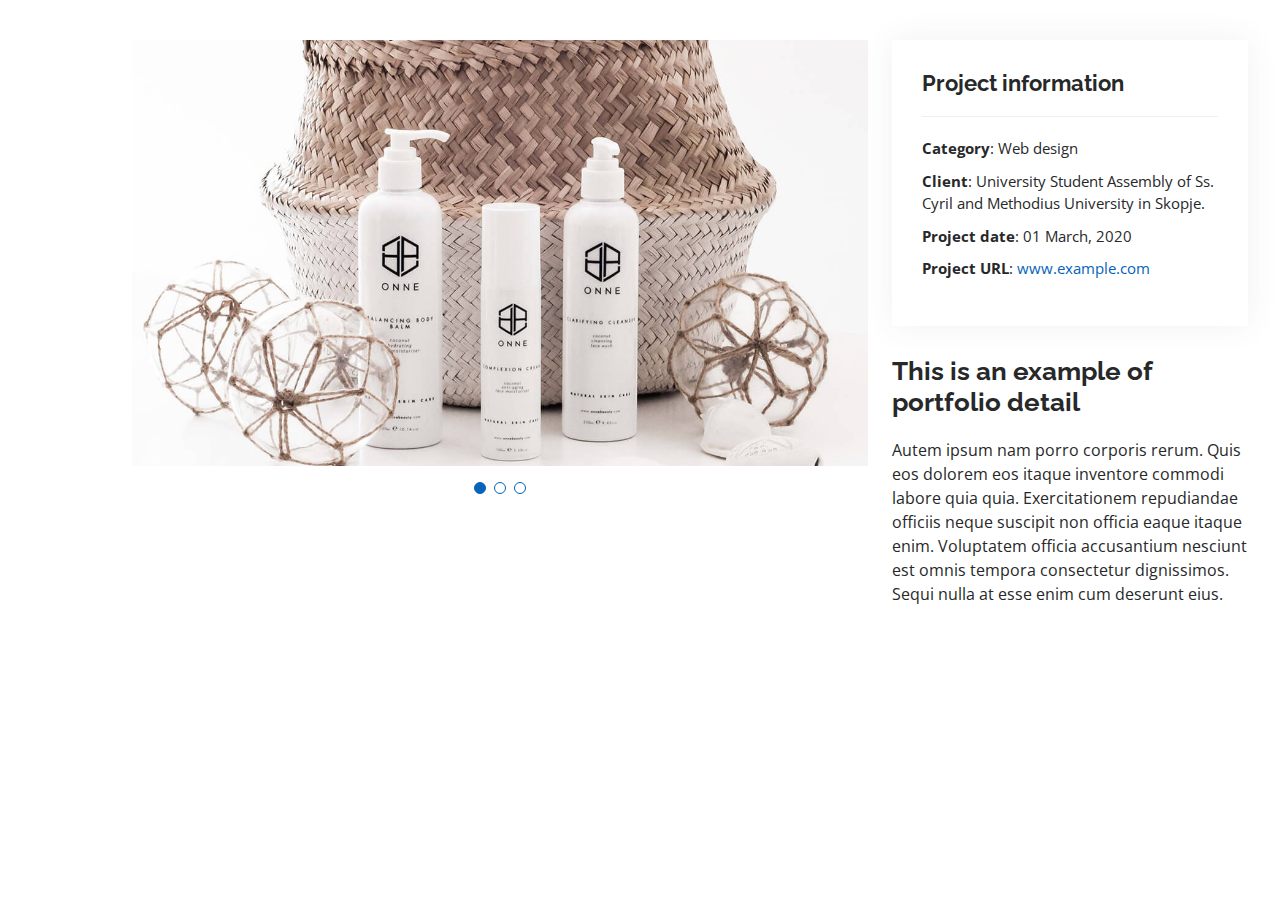
<file: portfolio-details.html>
<!DOCTYPE html>
<html lang="en">

<head>
  <meta charset="utf-8">
  <meta content="width=device-width, initial-scale=1.0" name="viewport">

  <title>Portfolio Details - Personal Bootstrap Template</title>
  <meta content="" name="description">
  <meta content="" name="keywords">

  <!-- Favicons -->
  <link href="assets/img/favicon.png" rel="icon">
  <link href="assets/img/apple-touch-icon.png" rel="apple-touch-icon">

  <!-- Google Fonts -->
  <link
    href="https://fonts.googleapis.com/css?family=Open+Sans:300,300i,400,400i,600,600i,700,700i|Raleway:300,300i,400,400i,500,500i,600,600i,700,700i|Poppins:300,300i,400,400i,500,500i,600,600i,700,700i"
    rel="stylesheet">

  <!-- Vendor CSS Files -->
  <link href="assets/vendor/aos/aos.css" rel="stylesheet">
  <link href="assets/vendor/bootstrap/css/bootstrap.min.css" rel="stylesheet">
  <link href="assets/vendor/bootstrap-icons/bootstrap-icons.css" rel="stylesheet">
  <link href="assets/vendor/boxicons/css/boxicons.min.css" rel="stylesheet">
  <link href="assets/vendor/glightbox/css/glightbox.min.css" rel="stylesheet">
  <link href="assets/vendor/swiper/swiper-bundle.min.css" rel="stylesheet">

  <!-- Template Main CSS File -->
  <link href="assets/css/style.css" rel="stylesheet">

  <!-- =======================================================
  * Template Name: MyResume - v4.7.0
  * Template URL: https://bootstrapmade.com/free-html-bootstrap-template-my-resume/
  * Author: BootstrapMade.com
  * License: https://bootstrapmade.com/license/
  ======================================================== -->
</head>

<body>

  <main id="main">

    <!-- ======= Portfolio Details Section ======= -->
    <section id="portfolio-details" class="portfolio-details">
      <div class="container">

        <div class="row gy-4">

          <div class="col-lg-8">
            <div class="portfolio-details-slider swiper">
              <div class="swiper-wrapper align-items-center">

                <div class="swiper-slide">
                  <img src="assets/img/portfolio/portfolio-details-1.jpg" alt="">
                </div>

                <div class="swiper-slide">
                  <img src="assets/img/portfolio/portfolio-details-2.jpg" alt="">
                </div>

                <div class="swiper-slide">
                  <img src="assets/img/portfolio/portfolio-details-3.jpg" alt="">
                </div>

              </div>
              <div class="swiper-pagination"></div>
            </div>
          </div>

          <div class="col-lg-4">
            <div class="portfolio-info">
              <h3>Project information</h3>
              <ul>
                <li><strong>Category</strong>: Web design</li>
                <li><strong>Client</strong>: University Student Assembly of Ss. Cyril and Methodius University in
                  Skopje.
                </li>
                <li><strong>Project date</strong>: 01 March, 2020</li>
                <li><strong>Project URL</strong>: <a href="#">www.example.com</a></li>
              </ul>
            </div>
            <div class="portfolio-description">
              <h2>This is an example of portfolio detail</h2>
              <p>
                Autem ipsum nam porro corporis rerum. Quis eos dolorem eos itaque inventore commodi labore quia quia.
                Exercitationem repudiandae officiis neque suscipit non officia eaque itaque enim. Voluptatem officia
                accusantium nesciunt est omnis tempora consectetur dignissimos. Sequi nulla at esse enim cum deserunt
                eius.
              </p>
            </div>
          </div>

        </div>

      </div>
    </section><!-- End Portfolio Details Section -->

  </main><!-- End #main -->

  <div id="preloader"></div>
  <a href="#" class="back-to-top d-flex align-items-center justify-content-center"><i
      class="bi bi-arrow-up-short"></i></a>

  <!-- Vendor JS Files -->
  <script src="assets/vendor/purecounter/purecounter.js"></script>
  <script src="assets/vendor/aos/aos.js"></script>
  <script src="assets/vendor/bootstrap/js/bootstrap.bundle.min.js"></script>
  <script src="assets/vendor/glightbox/js/glightbox.min.js"></script>
  <script src="assets/vendor/isotope-layout/isotope.pkgd.min.js"></script>
  <script src="assets/vendor/swiper/swiper-bundle.min.js"></script>
  <script src="assets/vendor/typed.js/typed.min.js"></script>
  <script src="assets/vendor/waypoints/noframework.waypoints.js"></script>
  <script src="assets/vendor/php-email-form/validate.js"></script>

  <!-- Template Main JS File -->
  <script src="assets/js/main.js"></script>

</body>

</html>
</file>
<file: assets/css/style.css>
/**
* Template Name: MyResume - v4.7.0
* Template URL: https://bootstrapmade.com/free-html-bootstrap-template-my-resume/
* Author: BootstrapMade.com
* License: https://bootstrapmade.com/license/
*/

/*--------------------------------------------------------------
# General
--------------------------------------------------------------*/
body {
  font-family: "Open Sans", sans-serif;
  color: #272829;
}

a {
  color: #0563bb;
  text-decoration: none;
}

a:hover {
  color: #067ded;
  text-decoration: none;
}

h1,
h2,
h3,
h4,
h5,
h6 {
  font-family: "Raleway", sans-serif;
}

/*--------------------------------------------------------------
# Back to top button
--------------------------------------------------------------*/
.back-to-top {
  position: fixed;
  visibility: hidden;
  opacity: 0;
  right: 15px;
  bottom: 15px;
  z-index: 996;
  background: #0563bb;
  width: 40px;
  height: 40px;
  border-radius: 50px;
  transition: all 0.4s;
}

.back-to-top i {
  font-size: 28px;
  color: #fff;
  line-height: 0;
}

.back-to-top:hover {
  background: #0678e3;
  color: #fff;
}

.back-to-top.active {
  visibility: visible;
  opacity: 1;
}

/*--------------------------------------------------------------
# Preloader
--------------------------------------------------------------*/
#preloader {
  position: fixed;
  top: 0;
  left: 0;
  right: 0;
  bottom: 0;
  z-index: 9999;
  overflow: hidden;
  background: #fff;
}

#preloader:before {
  content: "";
  position: fixed;
  top: calc(50% - 30px);
  left: calc(50% - 30px);
  border: 6px solid #0563bb;
  border-top-color: #fff;
  border-bottom-color: #fff;
  border-radius: 50%;
  width: 60px;
  height: 60px;
  -webkit-animation: animate-preloader 1s linear infinite;
  animation: animate-preloader 1s linear infinite;
}

@-webkit-keyframes animate-preloader {
  0% {
    transform: rotate(0deg);
  }

  100% {
    transform: rotate(360deg);
  }
}

@keyframes animate-preloader {
  0% {
    transform: rotate(0deg);
  }

  100% {
    transform: rotate(360deg);
  }
}

/*--------------------------------------------------------------
# Disable aos animation delay on mobile devices
--------------------------------------------------------------*/
@media screen and (max-width: 768px) {
  [data-aos-delay] {
    transition-delay: 0 !important;
  }
}

/*--------------------------------------------------------------
# Header
--------------------------------------------------------------*/
#header {
  position: fixed;
  top: 0;
  left: 0;
  bottom: 0;
  z-index: 9997;
  transition: all 0.5s;
  padding: 15px;
  overflow-y: auto;
}

@media (max-width: 992px) {
  #header {
    width: 300px;
    background: #fff;
    border-right: 1px solid #e6e9ec;
    left: -300px;
  }
}

@media (min-width: 992px) {
  #main {
    margin-left: 100px;
  }
}

/*--------------------------------------------------------------
# Navigation Menu
--------------------------------------------------------------*/
/**
* Desktop Navigation 
*/
.nav-menu {
  padding: 0;
  display: block;
}

.nav-menu * {
  margin: 0;
  padding: 0;
  list-style: none;
}

.nav-menu>ul>li {
  position: relative;
  white-space: nowrap;
}

.nav-menu a,
.nav-menu a:focus {
  display: flex;
  align-items: center;
  color: #45505b;
  padding: 10px 18px;
  margin-bottom: 8px;
  transition: 0.3s;
  font-size: 15px;
  border-radius: 50px;
  background: #f2f3f5;
  height: 56px;
  width: 100%;
  overflow: hidden;
  transition: 0.3s;
}

.nav-menu a i,
.nav-menu a:focus i {
  font-size: 20px;
}

.nav-menu a span,
.nav-menu a:focus span {
  padding: 0 5px 0 7px;
  color: #45505b;
}

@media (min-width: 992px) {

  .nav-menu a,
  .nav-menu a:focus {
    width: 56px;
  }

  .nav-menu a span,
  .nav-menu a:focus span {
    display: none;
    color: #fff;
  }
}

.nav-menu a:hover,
.nav-menu .active,
.nav-menu .active:focus,
.nav-menu li:hover>a {
  color: #fff;
  background: #0563bb;
}

.nav-menu a:hover span,
.nav-menu .active span,
.nav-menu .active:focus span,
.nav-menu li:hover>a span {
  color: #fff;
}

.nav-menu a:hover,
.nav-menu li:hover>a {
  width: 100%;
  color: #fff;
}

.nav-menu a:hover span,
.nav-menu li:hover>a span {
  display: block;
}

/**
* Mobile Navigation 
*/
.mobile-nav-toggle {
  position: fixed;
  right: 10px;
  top: 10px;
  z-index: 9998;
  border: 0;
  background: none;
  font-size: 28px;
  transition: all 0.4s;
  outline: none !important;
  line-height: 0;
  cursor: pointer;
  border-radius: 50px;
  padding: 5px;
}

.mobile-nav-toggle i {
  color: #45505b;
}

.mobile-nav-active {
  overflow: hidden;
}

.mobile-nav-active #header {
  left: 0;
}

.mobile-nav-active .mobile-nav-toggle {
  color: #fff;
  background-color: #0563bb;
}

/*--------------------------------------------------------------
# Hero Section
--------------------------------------------------------------*/
#hero {
  width: 100%;
  height: 100vh;
  background: url("../img/hero-bg1.jpg") top right no-repeat;
  background-size: cover;
  position: relative;
}

@media (min-width: 992px) {
  #hero {
    padding-left: 160px;
  }
}

#hero:before {
  content: "";
  background: rgba(255, 255, 255, 0.8);
  position: absolute;
  bottom: 0;
  top: 0;
  left: 0;
  right: 0;
}

#hero h1 {
  margin: 0;
  font-size: 64px;
  font-weight: 700;
  line-height: 56px;
  color: #45505b;
}

#hero p {
  color: #45505b;
  margin: 15px 0 0 0;
  font-size: 26px;
  font-family: "Poppins", sans-serif;
}

#hero p span {
  color: #0563bb;
  letter-spacing: 1px;
}

#hero .social-links {
  margin-top: 30px;
}

#hero .social-links a {
  font-size: 24px;
  display: inline-block;
  color: #45505b;
  line-height: 1;
  margin-right: 20px;
  transition: 0.3s;
}

#hero .social-links a:hover {
  color: #0563bb;
}

@media (max-width: 992px) {
  #hero {
    text-align: center;
  }

  #hero h1 {
    font-size: 32px;
    line-height: 36px;
  }

  #hero p {
    margin-top: 10px;
    font-size: 20px;
    line-height: 24px;
  }
}

/*--------------------------------------------------------------
# Sections General
--------------------------------------------------------------*/
section {
  padding: 60px 0;
  overflow: hidden;
}

.section-title {
  text-align: center;
  padding-bottom: 30px;
}

.section-title h2 {
  font-size: 32px;
  font-weight: bold;
  text-transform: uppercase;
  margin-bottom: 20px;
  padding-bottom: 20px;
  position: relative;
  color: #45505b;
}

.section-title h2::before {
  content: "";
  position: absolute;
  display: block;
  width: 120px;
  height: 1px;
  background: #ddd;
  bottom: 1px;
  left: calc(50% - 60px);
}

.section-title h2::after {
  content: "";
  position: absolute;
  display: block;
  width: 40px;
  height: 3px;
  background: #0563bb;
  bottom: 0;
  left: calc(50% - 20px);
}

.section-title p {
  margin-bottom: 0;
}

/*--------------------------------------------------------------
# About
--------------------------------------------------------------*/
.about .content h3 {
  font-weight: 700;
  font-size: 26px;
  color: #728394;
}

.about .content ul {
  list-style: none;
  padding: 0;
}

.about .content ul li {
  margin-bottom: 20px;
  display: flex;
  align-items: center;
}

.about .content ul strong {
  margin-right: 10px;
}

.about .content ul i {
  font-size: 16px;
  margin-right: 5px;
  color: #0563bb;
  line-height: 0;
}

.about .content p:last-child {
  margin-bottom: 0;
}

/*--------------------------------------------------------------
# Facts
--------------------------------------------------------------*/
.facts .count-box {
  padding: 30px 30px 25px 30px;
  margin-top: 30px;
  width: 100%;
  position: relative;
  text-align: center;
  background: #fff;
}

.facts .count-box i {
  position: absolute;
  top: -25px;
  left: 50%;
  transform: translateX(-50%);
  font-size: 24px;
  background: #0563bb;
  color: #fff;
  border-radius: 50px;
  display: inline-flex;
  align-items: center;
  justify-content: center;
  width: 48px;
  height: 48px;
}

.facts .count-box span {
  font-size: 36px;
  display: block;
  font-weight: 600;
  color: #011426;
}

.facts .count-box p {
  padding: 0;
  margin: 0;
  font-family: "Raleway", sans-serif;
  font-size: 14px;
}

/*--------------------------------------------------------------
# Akills
--------------------------------------------------------------*/
.skills .progress {
  height: 60px;
  display: block;
  background: none;
  border-radius: 0;
}

.skills .progress .skill {
  padding: 10px 0;
  margin: 0;
  text-transform: uppercase;
  display: block;
  font-weight: 600;
  font-family: "Poppins", sans-serif;
  color: #45505b;
}

.skills .progress .skill .val {
  float: right;
  font-style: normal;
}

.skills .progress-bar-wrap {
  background: #f2f3f5;
}

.skills .progress-bar {
  width: 1px;
  height: 10px;
  transition: 0.9s;
  background-color: #0563bb;
}

/*--------------------------------------------------------------
# Resume
--------------------------------------------------------------*/
.resume .resume-title {
  font-size: 26px;
  font-weight: 700;
  margin-top: 20px;
  margin-bottom: 20px;
  color: #45505b;
}

.resume .resume-item {
  padding: 0 0 20px 20px;
  margin-top: -2px;
  border-left: 2px solid #0563bb;
  position: relative;
}

.resume .resume-item h4 {
  line-height: 18px;
  font-size: 18px;
  font-weight: 600;
  text-transform: uppercase;
  font-family: "Poppins", sans-serif;
  color: #0563bb;
  margin-bottom: 10px;
}

.resume .resume-item h5 {
  font-size: 16px;
  background: #f7f8f9;
  padding: 5px 15px;
  display: inline-block;
  font-weight: 600;
  margin-bottom: 10px;
}

.resume .resume-item ul {
  padding-left: 20px;
}

.resume .resume-item ul li {
  padding-bottom: 10px;
}

.resume .resume-item:last-child {
  padding-bottom: 0;
}

.resume .resume-item::before {
  content: "";
  position: absolute;
  width: 16px;
  height: 16px;
  border-radius: 50px;
  left: -9px;
  top: 0;
  background: #fff;
  border: 2px solid #0563bb;
}

/*--------------------------------------------------------------
# Portfolio
--------------------------------------------------------------*/
.portfolio .portfolio-item {
  margin-bottom: 30px;
}

.portfolio #portfolio-flters {
  padding: 0;
  margin: 0 auto 25px auto;
  list-style: none;
  text-align: center;
  background: #fff;
  border-radius: 50px;
  padding: 2px 15px;
}

.portfolio #portfolio-flters li {
  cursor: pointer;
  display: inline-block;
  padding: 10px 15px;
  font-size: 14px;
  font-weight: 600;
  line-height: 1;
  text-transform: uppercase;
  color: #272829;
  margin-bottom: 5px;
  transition: all 0.3s ease-in-out;
}

.portfolio #portfolio-flters li:hover,
.portfolio #portfolio-flters li.filter-active {
  color: #0563bb;
}

.portfolio #portfolio-flters li:last-child {
  margin-right: 0;
}

.portfolio .portfolio-wrap {
  transition: 0.3s;
  position: relative;
  overflow: hidden;
  z-index: 1;
  background: rgba(69, 80, 91, 0.8);
}

.portfolio .portfolio-wrap::before {
  content: "";
  background: rgba(255, 255, 255, 0.7);
  position: absolute;
  left: 30px;
  right: 30px;
  top: 30px;
  bottom: 30px;
  transition: all ease-in-out 0.3s;
  z-index: 2;
  opacity: 0;
}

.portfolio .portfolio-wrap .portfolio-info {
  opacity: 0;
  position: absolute;
  top: 0;
  left: 0;
  right: 0;
  bottom: 0;
  text-align: center;
  z-index: 3;
  transition: all ease-in-out 0.3s;
  display: flex;
  flex-direction: column;
  justify-content: center;
  align-items: center;
}

.portfolio .portfolio-wrap .portfolio-info::before {
  display: block;
  content: "";
  width: 48px;
  height: 48px;
  position: absolute;
  top: 35px;
  left: 35px;
  border-top: 3px solid #d7dce1;
  border-left: 3px solid #d7dce1;
  transition: all 0.5s ease 0s;
  z-index: 9994;
}

.portfolio .portfolio-wrap .portfolio-info::after {
  display: block;
  content: "";
  width: 48px;
  height: 48px;
  position: absolute;
  bottom: 35px;
  right: 35px;
  border-bottom: 3px solid #d7dce1;
  border-right: 3px solid #d7dce1;
  transition: all 0.5s ease 0s;
  z-index: 9994;
}

.portfolio .portfolio-wrap .portfolio-info h4 {
  font-size: 20px;
  color: #45505b;
  font-weight: 600;
}

.portfolio .portfolio-wrap .portfolio-info p {
  color: #45505b;
  font-size: 14px;
  text-transform: uppercase;
  padding: 0;
  margin: 0;
}

.portfolio .portfolio-wrap .portfolio-links {
  text-align: center;
  z-index: 4;
}

.portfolio .portfolio-wrap .portfolio-links a {
  color: #45505b;
  margin: 0 2px;
  font-size: 28px;
  display: inline-block;
  transition: 0.3s;
}

.portfolio .portfolio-wrap .portfolio-links a:hover {
  color: #148af9;
}

.portfolio .portfolio-wrap:hover::before {
  top: 0;
  left: 0;
  right: 0;
  bottom: 0;
  opacity: 1;
}

.portfolio .portfolio-wrap:hover .portfolio-info {
  opacity: 1;
}

.portfolio .portfolio-wrap:hover .portfolio-info::before {
  top: 15px;
  left: 15px;
}

.portfolio .portfolio-wrap:hover .portfolio-info::after {
  bottom: 15px;
  right: 15px;
}

/*--------------------------------------------------------------
# Portfolio Details
--------------------------------------------------------------*/
.portfolio-details {
  padding-top: 40px;
}

.portfolio-details .portfolio-details-slider img {
  width: 100%;
}

.portfolio-details .portfolio-details-slider .swiper-pagination {
  margin-top: 20px;
  position: relative;
}

.portfolio-details .portfolio-details-slider .swiper-pagination .swiper-pagination-bullet {
  width: 12px;
  height: 12px;
  background-color: #fff;
  opacity: 1;
  border: 1px solid #0563bb;
}

.portfolio-details .portfolio-details-slider .swiper-pagination .swiper-pagination-bullet-active {
  background-color: #0563bb;
}

.portfolio-details .portfolio-info {
  padding: 30px;
  box-shadow: 0px 0 30px rgba(69, 80, 91, 0.08);
}

.portfolio-details .portfolio-info h3 {
  font-size: 22px;
  font-weight: 700;
  margin-bottom: 20px;
  padding-bottom: 20px;
  border-bottom: 1px solid #eee;
}

.portfolio-details .portfolio-info ul {
  list-style: none;
  padding: 0;
  font-size: 15px;
}

.portfolio-details .portfolio-info ul li+li {
  margin-top: 10px;
}

.portfolio-details .portfolio-description {
  padding-top: 30px;
}

.portfolio-details .portfolio-description h2 {
  font-size: 26px;
  font-weight: 700;
  margin-bottom: 20px;
}

.portfolio-details .portfolio-description p {
  padding: 0;
}

/*--------------------------------------------------------------
# Services
--------------------------------------------------------------*/
.services .icon-box {
  text-align: center;
  padding: 70px 20px 80px 20px;
  transition: all ease-in-out 0.3s;
  background: #fff;
  box-shadow: 0px 5px 90px 0px rgba(110, 123, 131, 0.05);
}

.services .icon-box .icon {
  margin: 0 auto;
  width: 100px;
  height: 100px;
  display: flex;
  align-items: center;
  justify-content: center;
  transition: ease-in-out 0.3s;
  position: relative;
}

.services .icon-box .icon i {
  font-size: 36px;
  transition: 0.5s;
  position: relative;
}

.services .icon-box .icon svg {
  position: absolute;
  top: 0;
  left: 0;
}

.services .icon-box .icon svg path {
  transition: 0.5s;
  fill: #f5f5f5;
}

.services .icon-box h4 {
  font-weight: 600;
  margin: 10px 0 15px 0;
  font-size: 22px;
}

.services .icon-box h4 a {
  color: #45505b;
  transition: ease-in-out 0.3s;
}

.services .icon-box p {
  line-height: 24px;
  font-size: 14px;
  margin-bottom: 0;
}

.services .icon-box:hover {
  border-color: #fff;
  box-shadow: 0px 0 35px 0 rgba(0, 0, 0, 0.08);
}

.services .iconbox-blue i {
  color: #47aeff;
}

.services .iconbox-blue:hover .icon i {
  color: #fff;
}

.services .iconbox-blue:hover .icon path {
  fill: #47aeff;
}

.services .iconbox-orange i {
  color: #ffa76e;
}

.services .iconbox-orange:hover .icon i {
  color: #fff;
}

.services .iconbox-orange:hover .icon path {
  fill: #ffa76e;
}

.services .iconbox-pink i {
  color: #e80368;
}

.services .iconbox-pink:hover .icon i {
  color: #fff;
}

.services .iconbox-pink:hover .icon path {
  fill: #e80368;
}

.services .iconbox-yellow i {
  color: #ffbb2c;
}

.services .iconbox-yellow:hover .icon i {
  color: #fff;
}

.services .iconbox-yellow:hover .icon path {
  fill: #ffbb2c;
}

.services .iconbox-red i {
  color: #ff5828;
}

.services .iconbox-red:hover .icon i {
  color: #fff;
}

.services .iconbox-red:hover .icon path {
  fill: #ff5828;
}

.services .iconbox-teal i {
  color: #11dbcf;
}

.services .iconbox-teal:hover .icon i {
  color: #fff;
}

.services .iconbox-teal:hover .icon path {
  fill: #11dbcf;
}

/*--------------------------------------------------------------
# Testimonials
--------------------------------------------------------------*/
.testimonials .section-header {
  margin-bottom: 40px;
}

.testimonials .testimonials-carousel,
.testimonials .testimonials-slider {
  overflow: hidden;
}

.testimonials .testimonial-item {
  text-align: center;
}

.testimonials .testimonial-item .testimonial-img {
  width: 120px;
  border-radius: 50%;
  border: 4px solid #fff;
  margin: 0 auto;
}

.testimonials .testimonial-item h3 {
  font-size: 20px;
  font-weight: bold;
  margin: 10px 0 5px 0;
  color: #111;
}

.testimonials .testimonial-item h4 {
  font-size: 14px;
  color: #999;
  margin: 0 0 15px 0;
}

.testimonials .testimonial-item .quote-icon-left,
.testimonials .testimonial-item .quote-icon-right {
  color: #90c8fc;
  font-size: 26px;
}

.testimonials .testimonial-item .quote-icon-left {
  display: inline-block;
  left: -5px;
  position: relative;
}

.testimonials .testimonial-item .quote-icon-right {
  display: inline-block;
  right: -5px;
  position: relative;
  top: 10px;
}

.testimonials .testimonial-item p {
  font-style: italic;
  margin: 0 auto 15px auto;
}

.testimonials .swiper-pagination {
  margin-top: 20px;
  position: relative;
}

.testimonials .swiper-pagination .swiper-pagination-bullet {
  width: 12px;
  height: 12px;
  background-color: #fff;
  opacity: 1;
  border: 1px solid #0563bb;
}

.testimonials .swiper-pagination .swiper-pagination-bullet-active {
  background-color: #0563bb;
}

@media (min-width: 992px) {
  .testimonials .testimonial-item p {
    width: 80%;
  }
}

/*--------------------------------------------------------------
# Contact
--------------------------------------------------------------*/
.contact .info {
  width: 100%;
  background: #fff;
}

.contact .info i {
  font-size: 20px;
  color: #0563bb;
  float: left;
  width: 44px;
  height: 44px;
  background: #eef7ff;
  display: flex;
  justify-content: center;
  align-items: center;
  border-radius: 50px;
  transition: all 0.3s ease-in-out;
}

.contact .info h4 {
  padding: 0 0 0 60px;
  font-size: 22px;
  font-weight: 600;
  margin-bottom: 5px;
  color: #45505b;
}

.contact .info p {
  padding: 0 0 0 60px;
  margin-bottom: 0;
  font-size: 14px;
  color: #728394;
}

.contact .info .email,
.contact .info .phone {
  margin-top: 40px;
}

.contact .info .email:hover i,
.contact .info .address:hover i,
.contact .info .phone:hover i {
  background: #0563bb;
  color: #fff;
}

.contact .php-email-form {
  width: 100%;
  background: #fff;
}

.contact .php-email-form .form-group {
  padding-bottom: 8px;
}

.contact .php-email-form .error-message {
  display: none;
  color: #fff;
  background: #ed3c0d;
  text-align: left;
  padding: 15px;
  font-weight: 600;
}

.contact .php-email-form .error-message br+br {
  margin-top: 25px;
}

.contact .php-email-form .sent-message {
  display: none;
  color: #fff;
  background: #18d26e;
  text-align: center;
  padding: 15px;
  font-weight: 600;
}

.contact .php-email-form .loading {
  display: none;
  background: #fff;
  text-align: center;
  padding: 15px;
}

.contact .php-email-form .loading:before {
  content: "";
  display: inline-block;
  border-radius: 50%;
  width: 24px;
  height: 24px;
  margin: 0 10px -6px 0;
  border: 3px solid #18d26e;
  border-top-color: #eee;
  -webkit-animation: animate-loading 1s linear infinite;
  animation: animate-loading 1s linear infinite;
}

.contact .php-email-form input,
.contact .php-email-form textarea {
  border-radius: 4px;
  box-shadow: none;
  font-size: 14px;
}

.contact .php-email-form input {
  height: 44px;
}

.contact .php-email-form textarea {
  padding: 10px 12px;
}

.contact .php-email-form button[type=submit] {
  background: #0563bb;
  border: 0;
  padding: 10px 35px;
  color: #fff;
  transition: 0.4s;
  border-radius: 50px;
}

.contact .php-email-form button[type=submit]:hover {
  background: #0678e3;
}

@-webkit-keyframes animate-loading {
  0% {
    transform: rotate(0deg);
  }

  100% {
    transform: rotate(360deg);
  }
}

@keyframes animate-loading {
  0% {
    transform: rotate(0deg);
  }

  100% {
    transform: rotate(360deg);
  }
}

/*--------------------------------------------------------------
# Footer
--------------------------------------------------------------*/
#footer {
  background: #f7f8f9;
  color: #45505b;
  font-size: 14px;
  text-align: center;
  padding: 30px 0;
}

#footer h3 {
  font-size: 36px;
  font-weight: 700;
  position: relative;
  font-family: "Poppins", sans-serif;
  padding: 0;
  margin: 0 0 15px 0;
}

#footer p {
  font-size: 15;
  font-style: italic;
  padding: 0;
  margin: 0 0 40px 0;
}

#footer .social-links {
  margin: 0 0 40px 0;
}

#footer .social-links a {
  font-size: 18px;
  display: inline-block;
  background: #0563bb;
  color: #fff;
  line-height: 1;
  padding: 8px 0;
  margin-right: 4px;
  border-radius: 50%;
  text-align: center;
  width: 36px;
  height: 36px;
  transition: 0.3s;
}

#footer .social-links a:hover {
  background: #0678e3;
  color: #fff;
  text-decoration: none;
}

#footer .copyright {
  margin: 0 0 5px 0;
}

#footer .credits {
  font-size: 13px;
}
</file>
